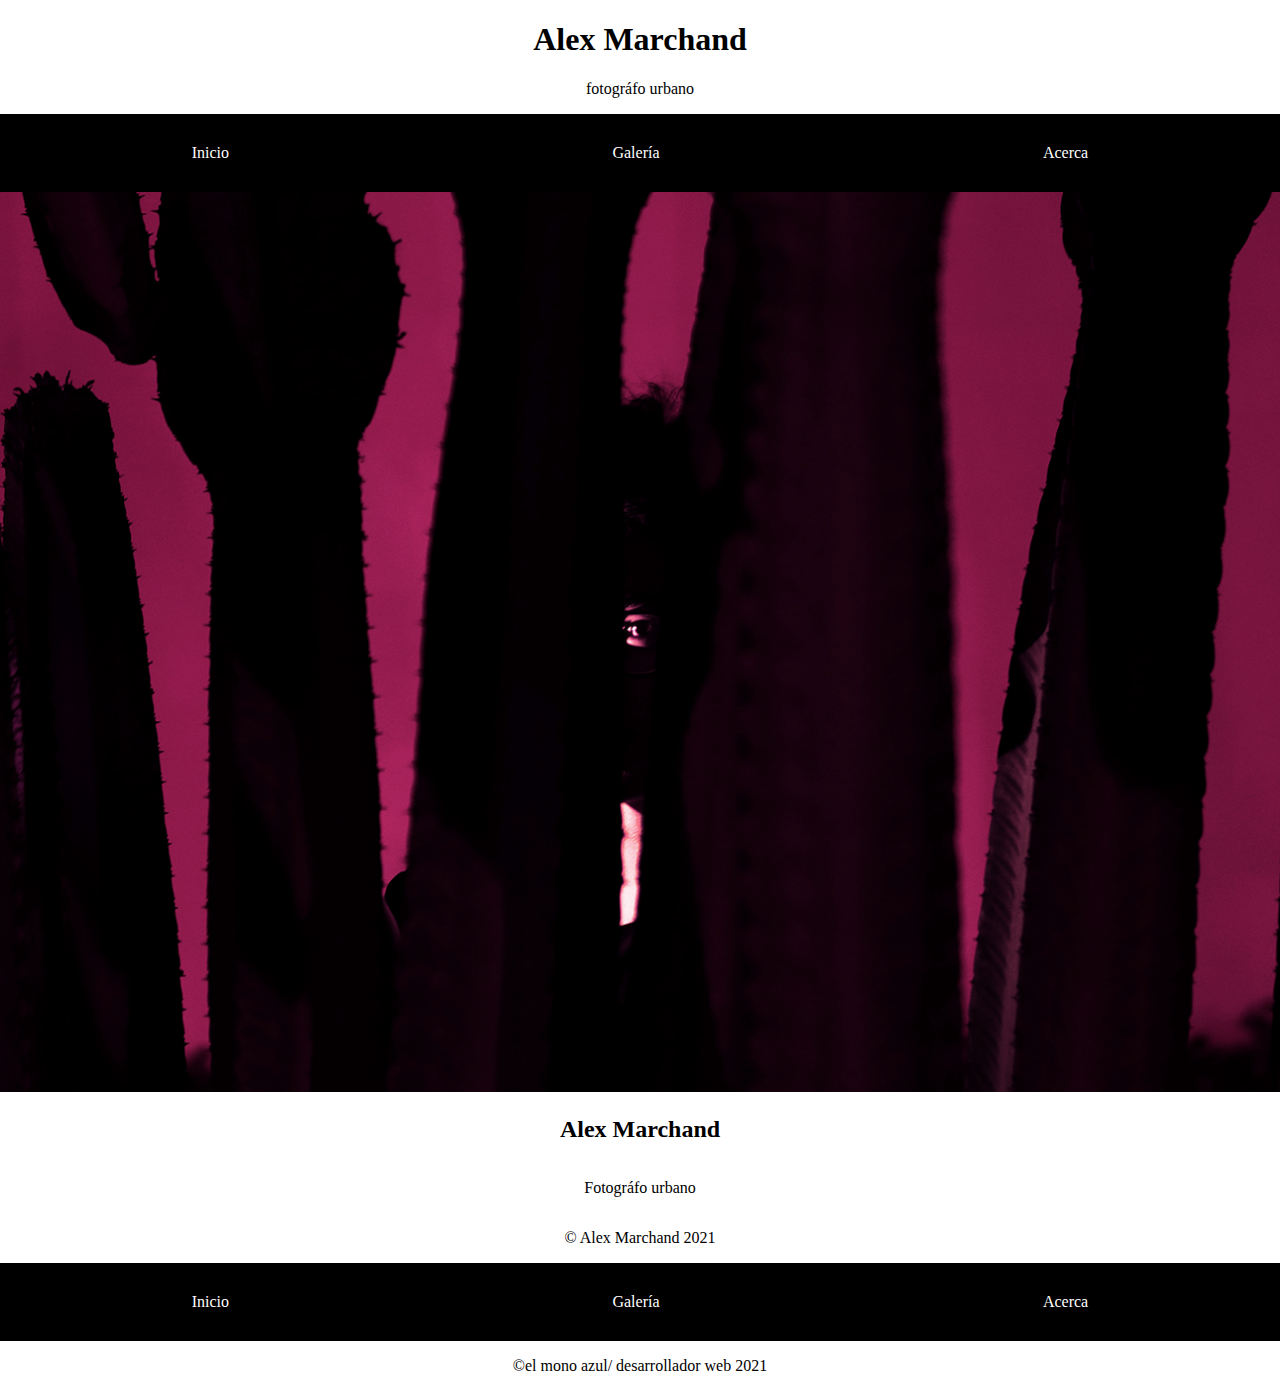
<file: index.html>
<!DOCTYPE html>
<html lang="es">

<head>
    <meta charset="UTF-8">
    <meta http-equiv="X-UA-Compatible" content="IE=edge">
    <meta name="viewport" content="width=device-width, initial-scale=1.0">
    <title>Alex Marchand</title>
    <link rel="stylesheet" href="css/estilo.css">
</head>

<body>
    <!-- Aquí la cabecera-->
    <header class="cabecera">
        <div class="logo">
            <h1>Alex Marchand</h1>
            <p>fotográfo urbano</p>
        </div>
        <nav class="navbar">
            <a href="index.html">Inicio</a>
            <a href="galeria.html">Galería</a>
            <a href="acerca.html">Acerca</a>
        </nav>
    </header>
    <main>
        <img src="img1slide.png" alt="" id="slider">

    </main>
    <footer>

        <div class="copy">
            <h2>Alex Marchand</h2>
            <p>Fotográfo urbano</p>
            <p>&copy; Alex Marchand 2021</p>
        </div>
        <nav class="navbar">
            <a href="index.html">Inicio</a>
            <a href="galeria.html">Galería</a>
            <a href="acerca.html">Acerca</a>
        </nav>
        <div class="mono">
            <p>&copy;el mono azul/ desarrollador web 2021</p>
        </div>

    </footer>
    <script src="js/index.js"></script>
</body>

</html>
</file>
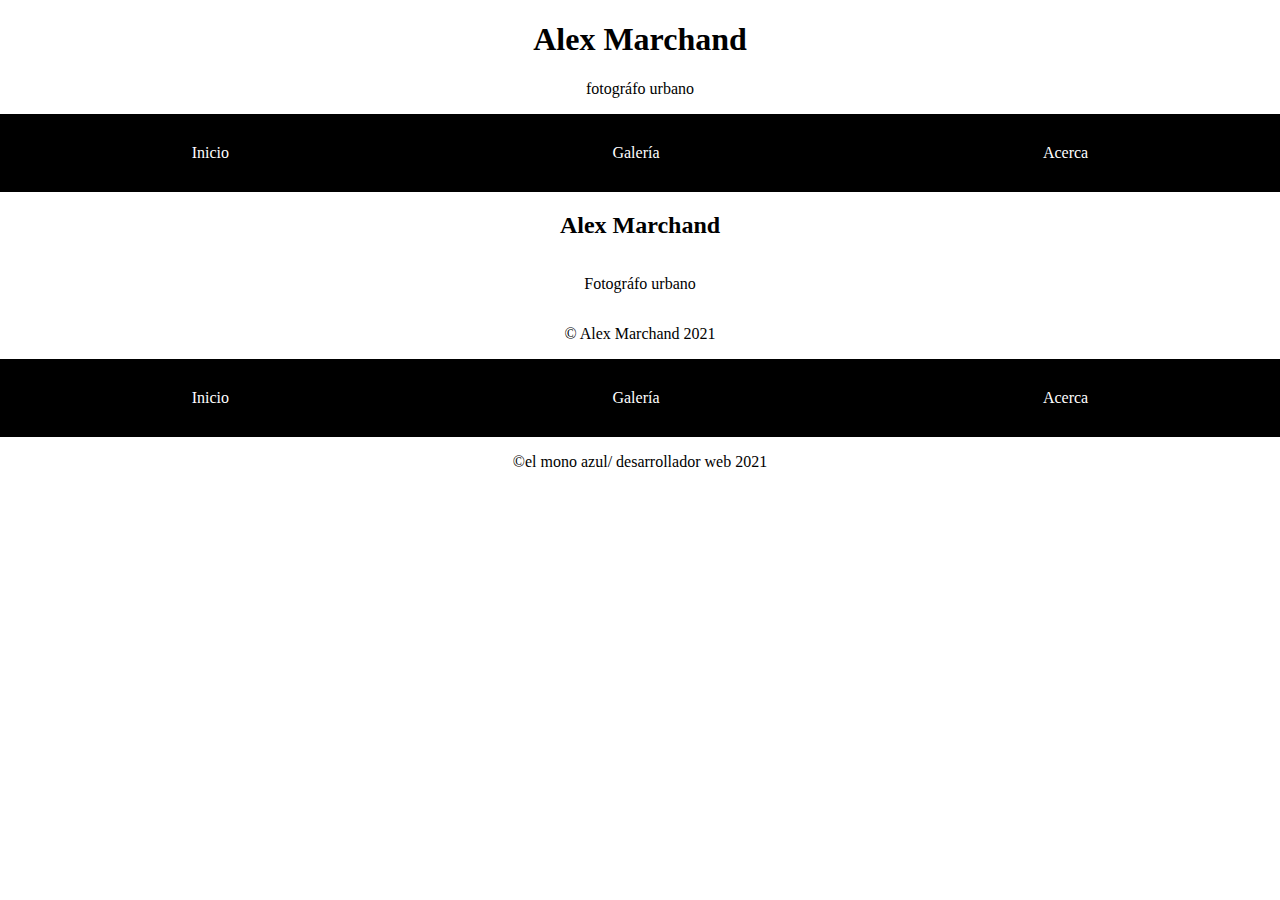
<file: acerca.html>
<!DOCTYPE html>
<html lang="en">

<head>
    <meta charset="UTF-8">
    <meta http-equiv="X-UA-Compatible" content="IE=edge">
    <meta name="viewport" content="width=device-width, initial-scale=1.0">
    <title>Document</title>
    <link rel="stylesheet" href="css/estilo.css">
</head>

<body>
    <header class="cabecera">
        <div class="logo">
            <h1>Alex Marchand</h1>
            <p>fotográfo urbano</p>
        </div>
        <nav class="navbar">
            <a href="index.html">Inicio</a>
            <a href="galeria.html">Galería</a>
            <a href="acerca.html">Acerca</a>
        </nav>
    </header>
    <footer>

        <div class="copy">
            <h2>Alex Marchand</h2>
            <p>Fotográfo urbano</p>
            <p>&copy; Alex Marchand 2021</p>
        </div>
        <nav class="navbar">
            <a href="index.html">Inicio</a>
            <a href="galeria.html">Galería</a>
            <a href="acerca.html">Acerca</a>
        </nav>
        <div class="mono">
            <p>&copy;el mono azul/ desarrollador web 2021</p>
        </div>

    </footer>
</body>

</html>
</file>
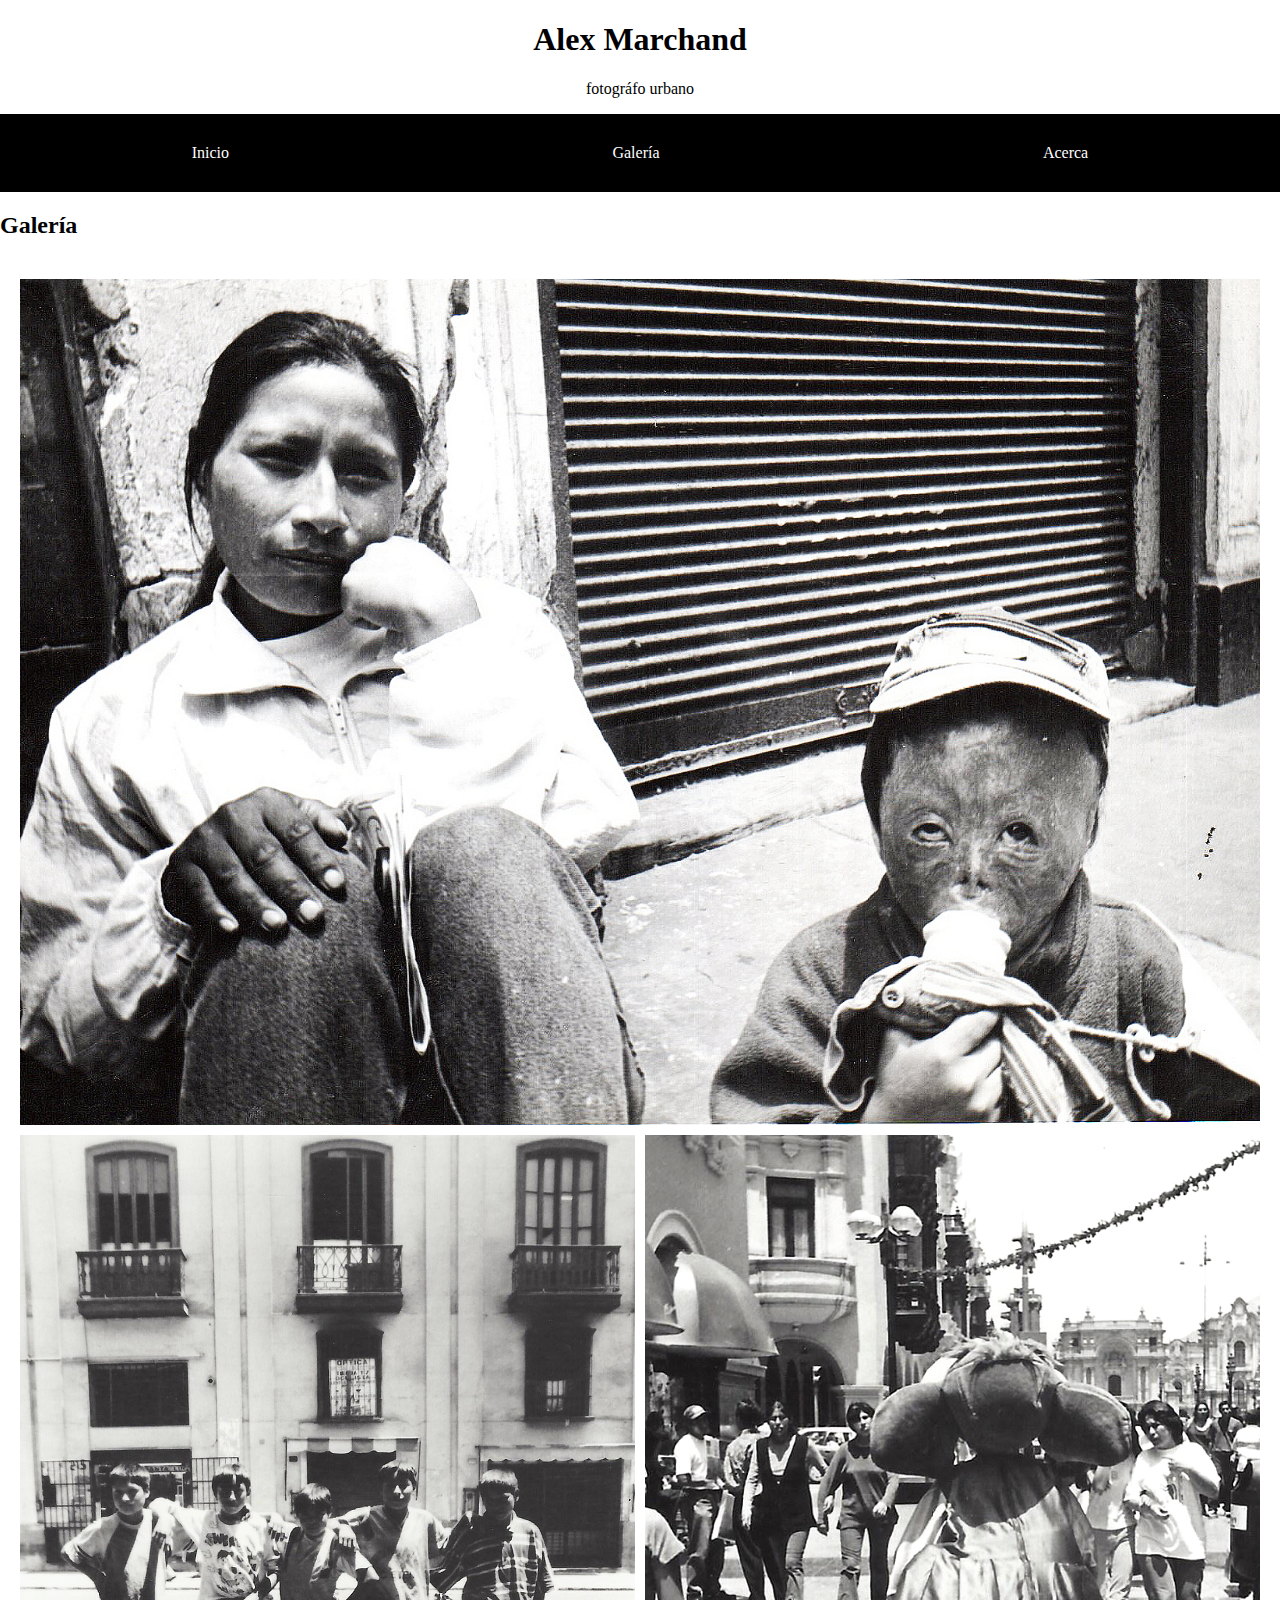
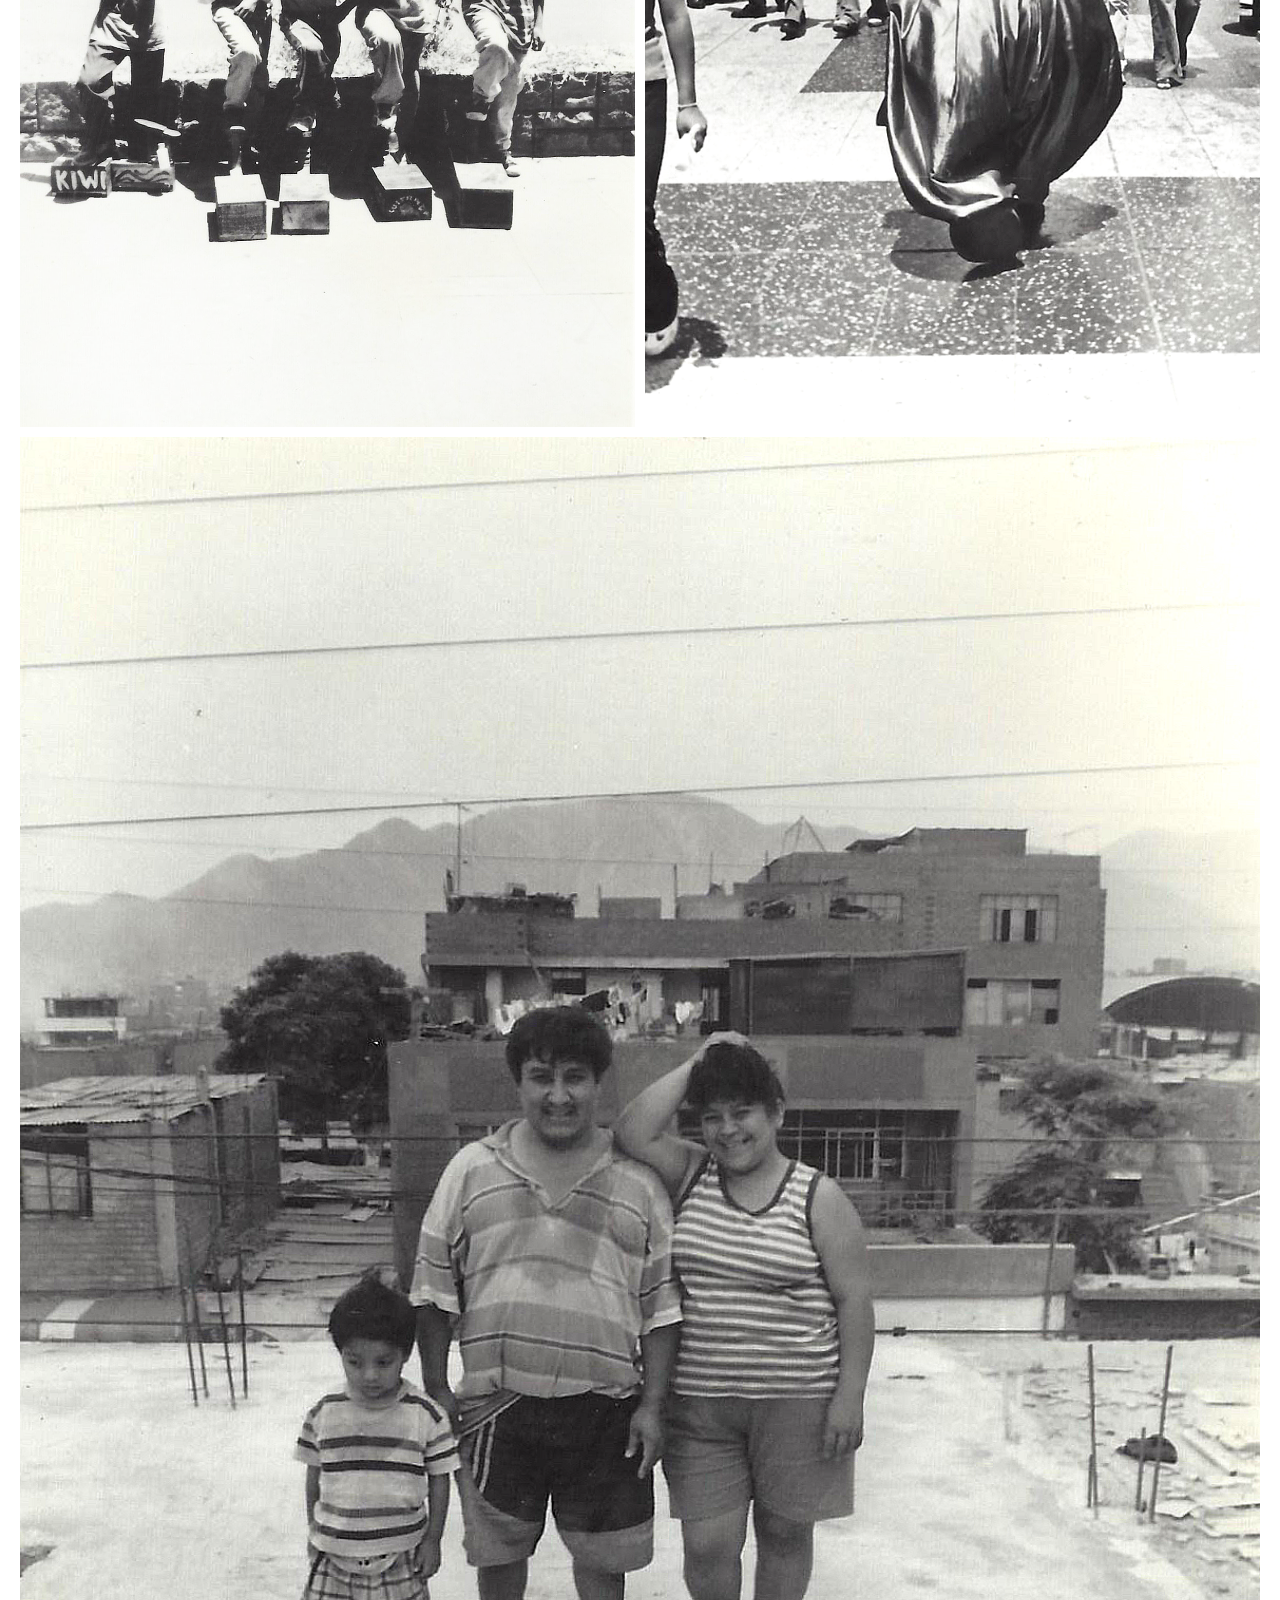
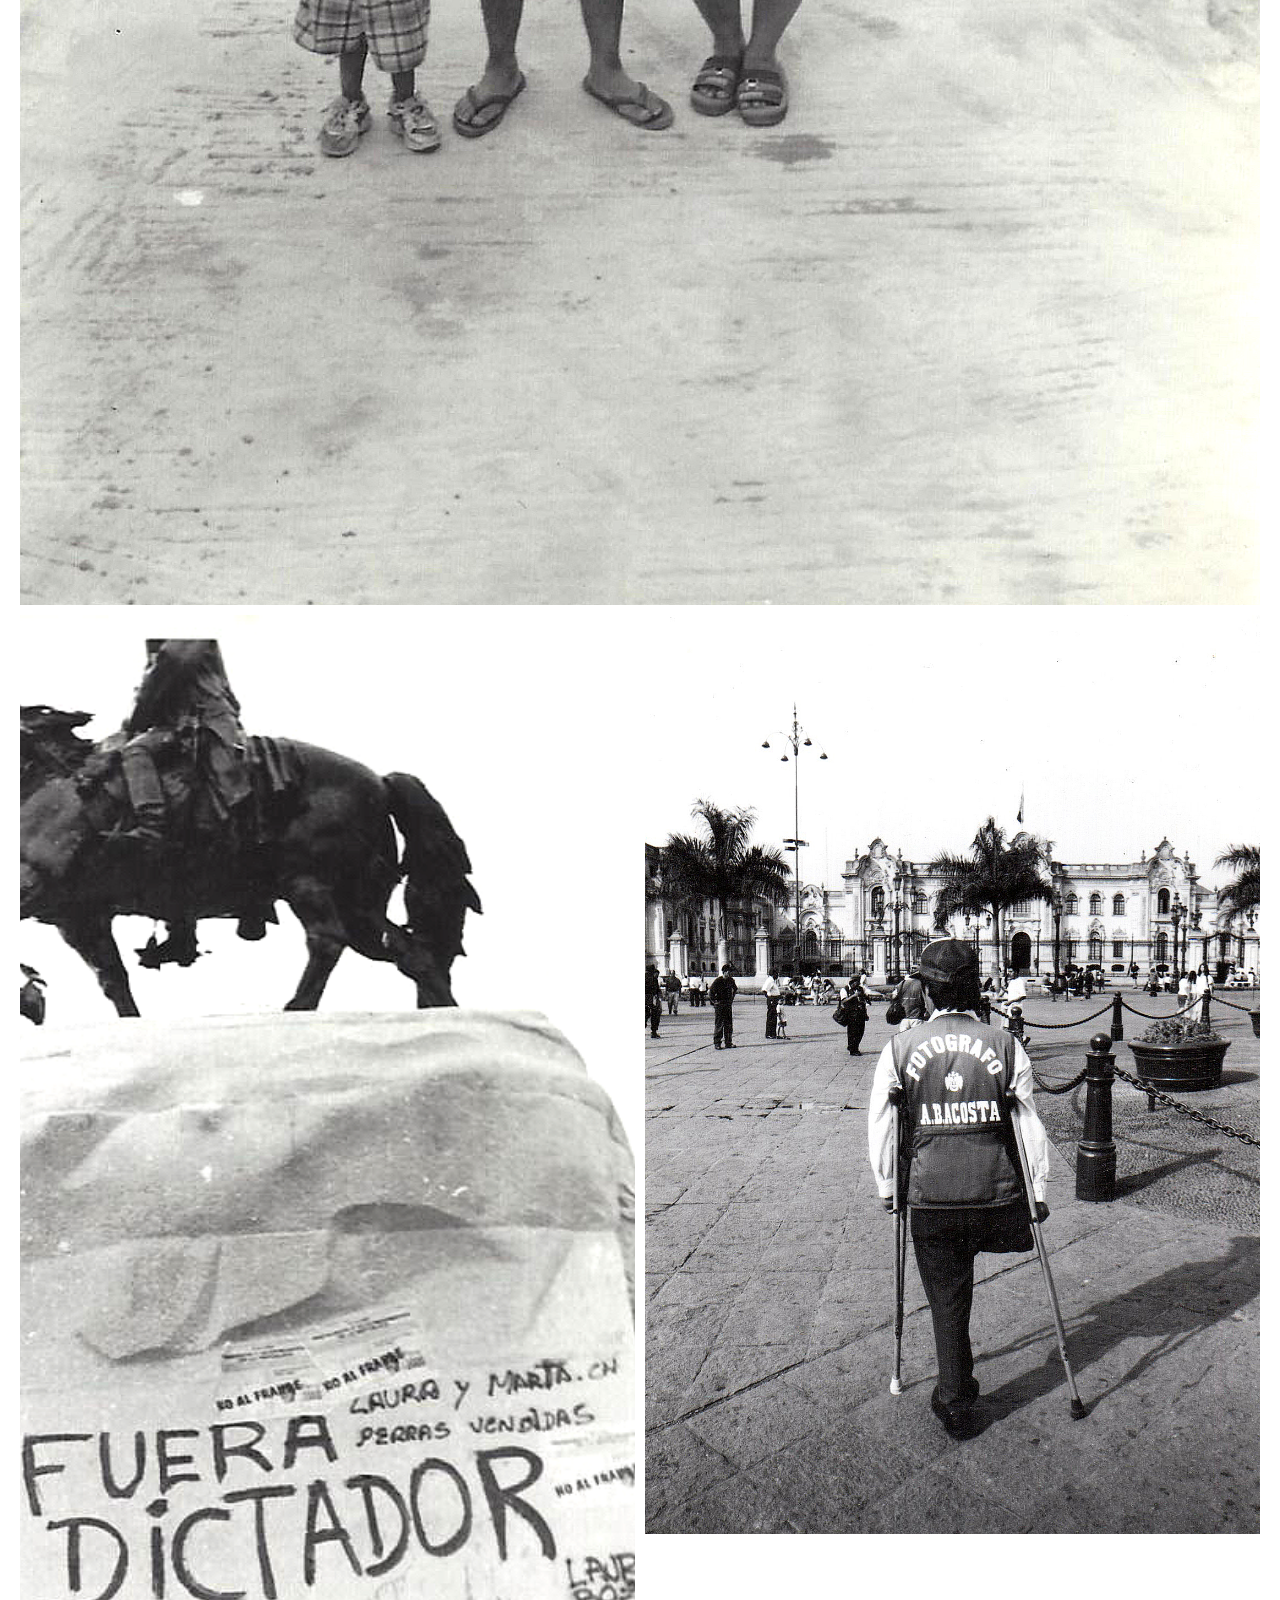
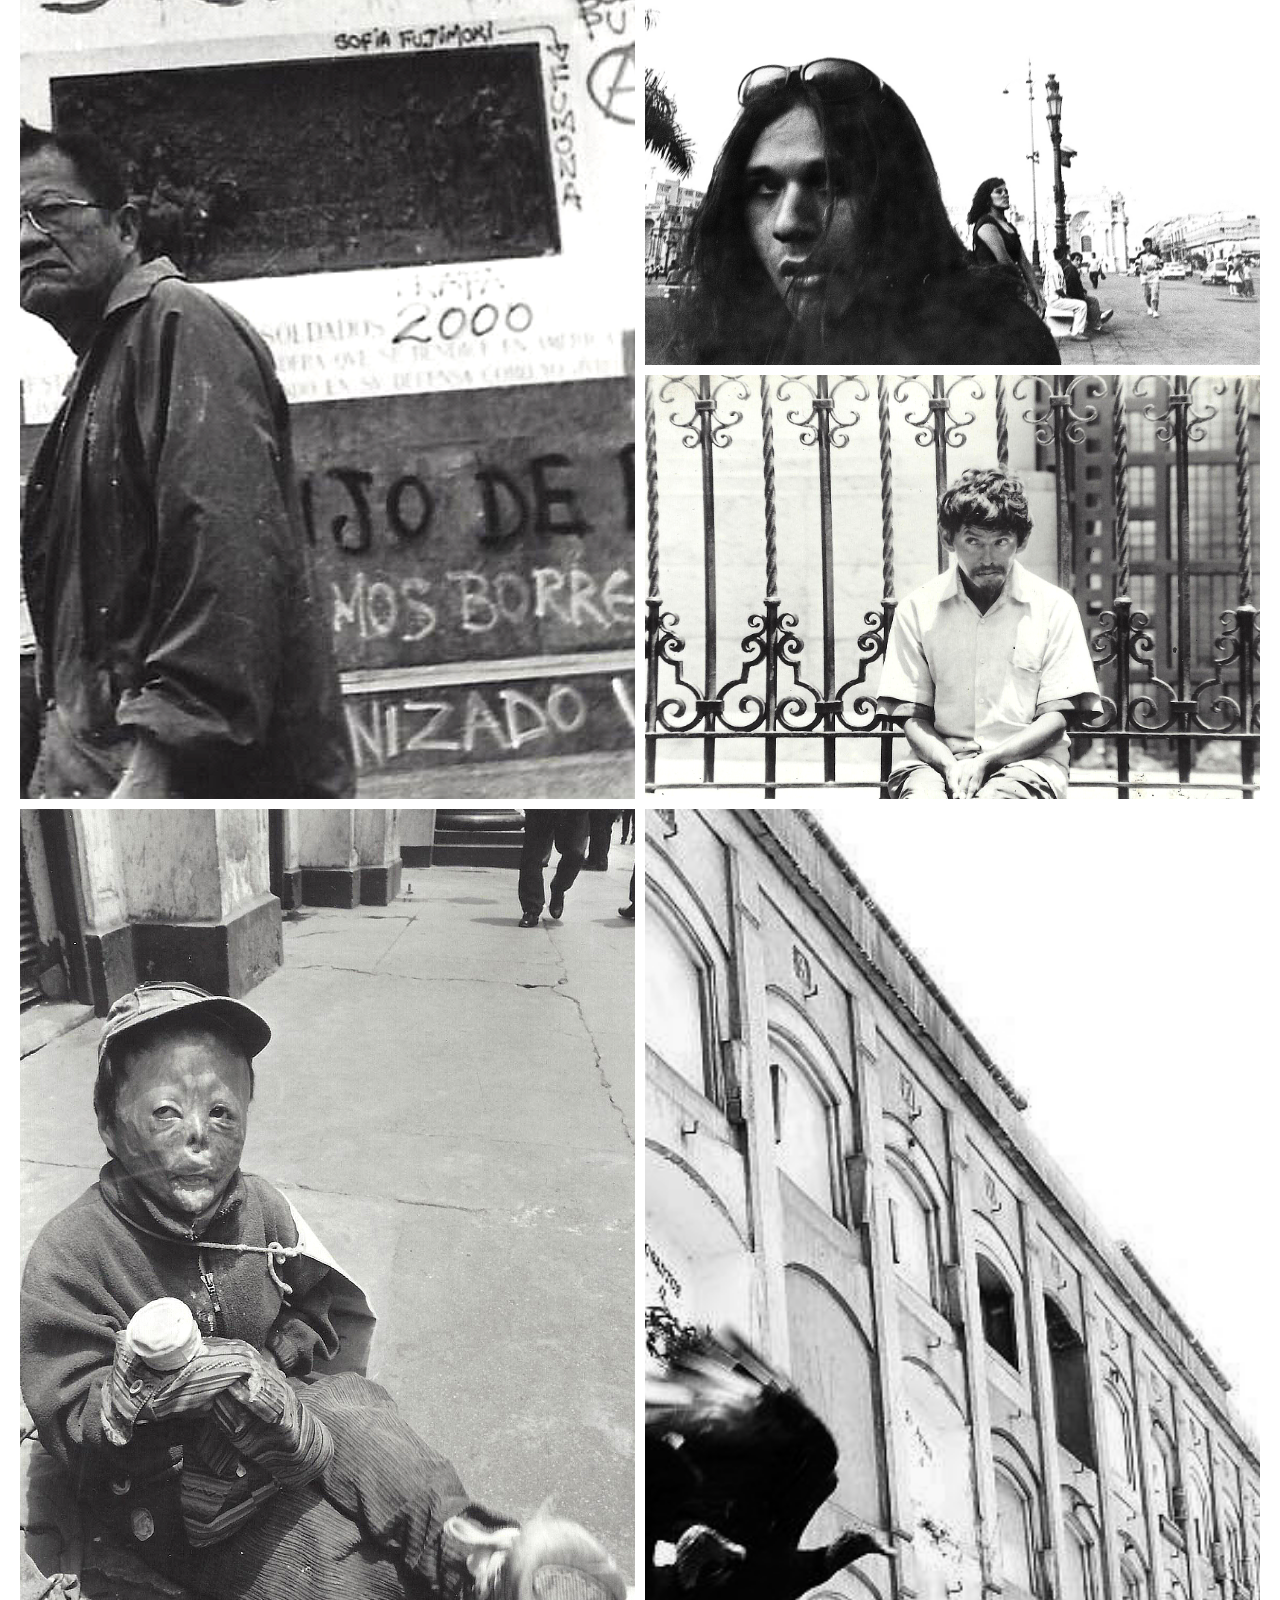
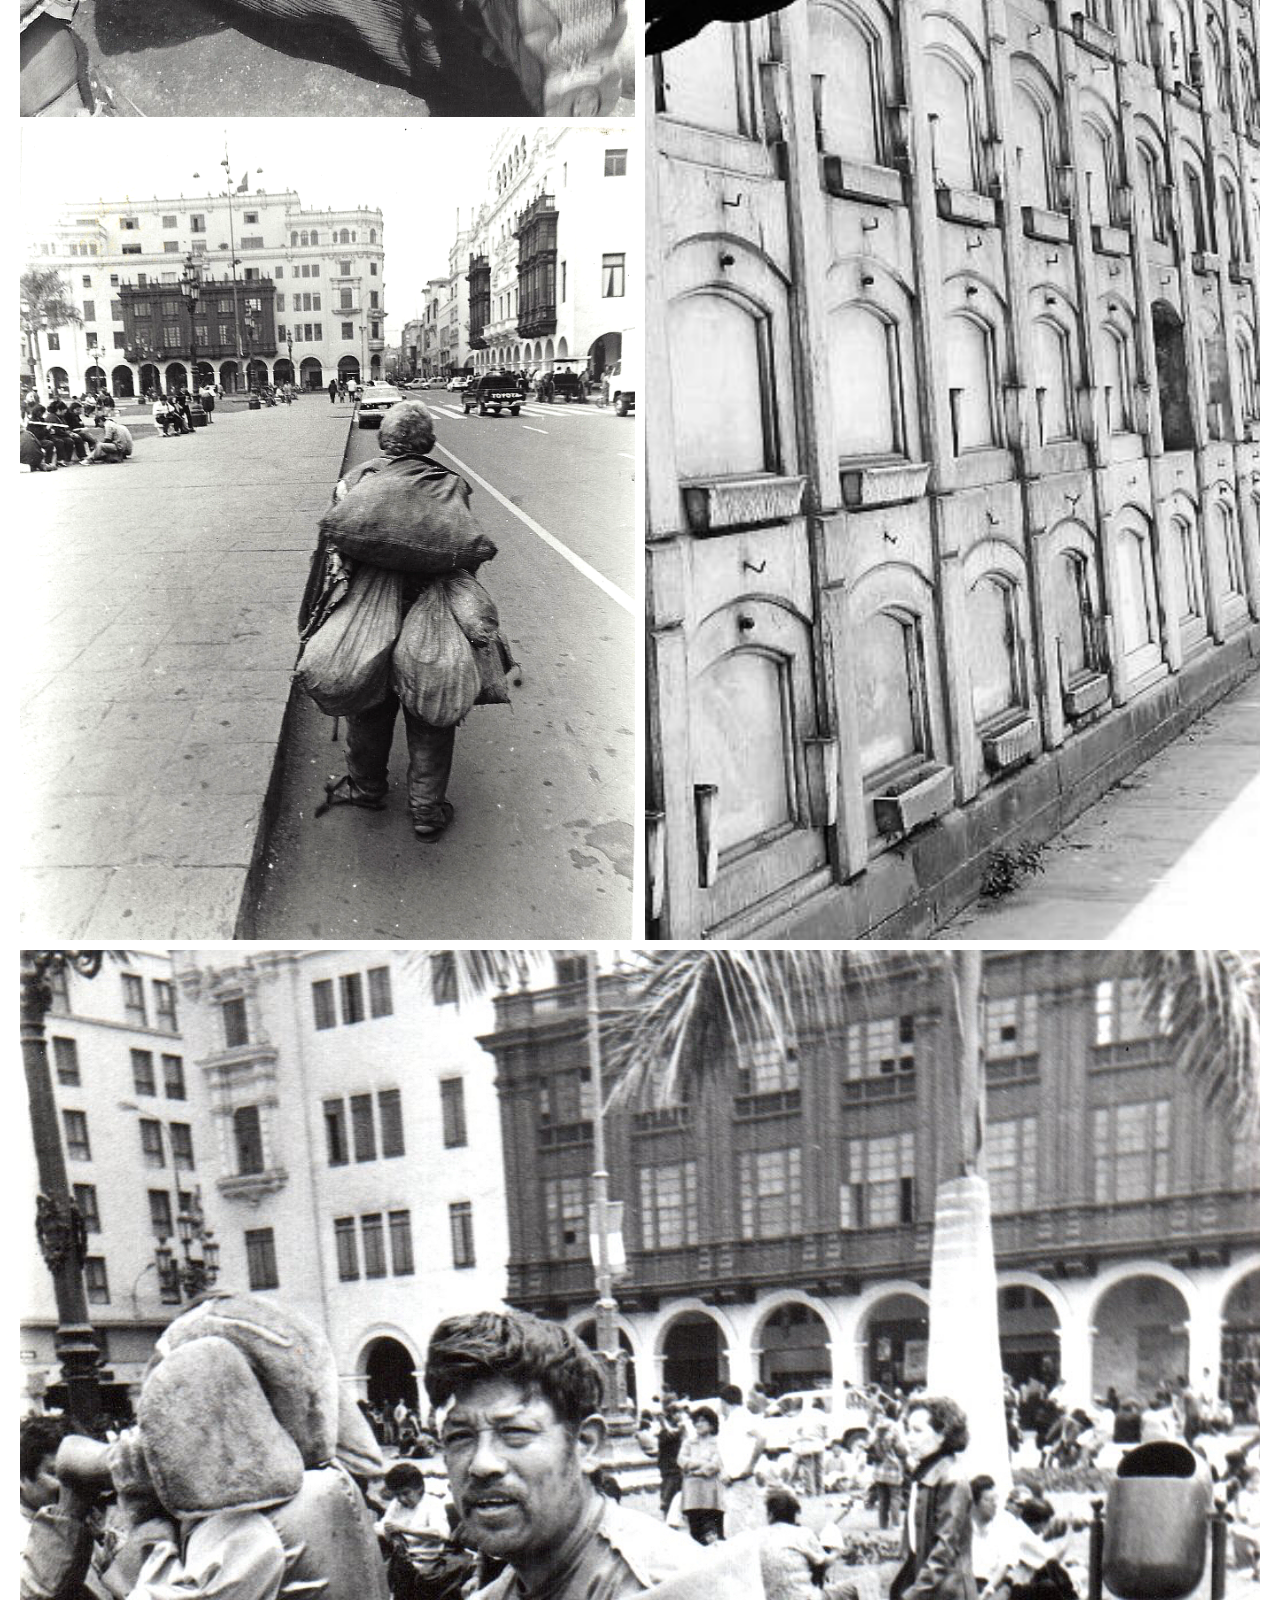
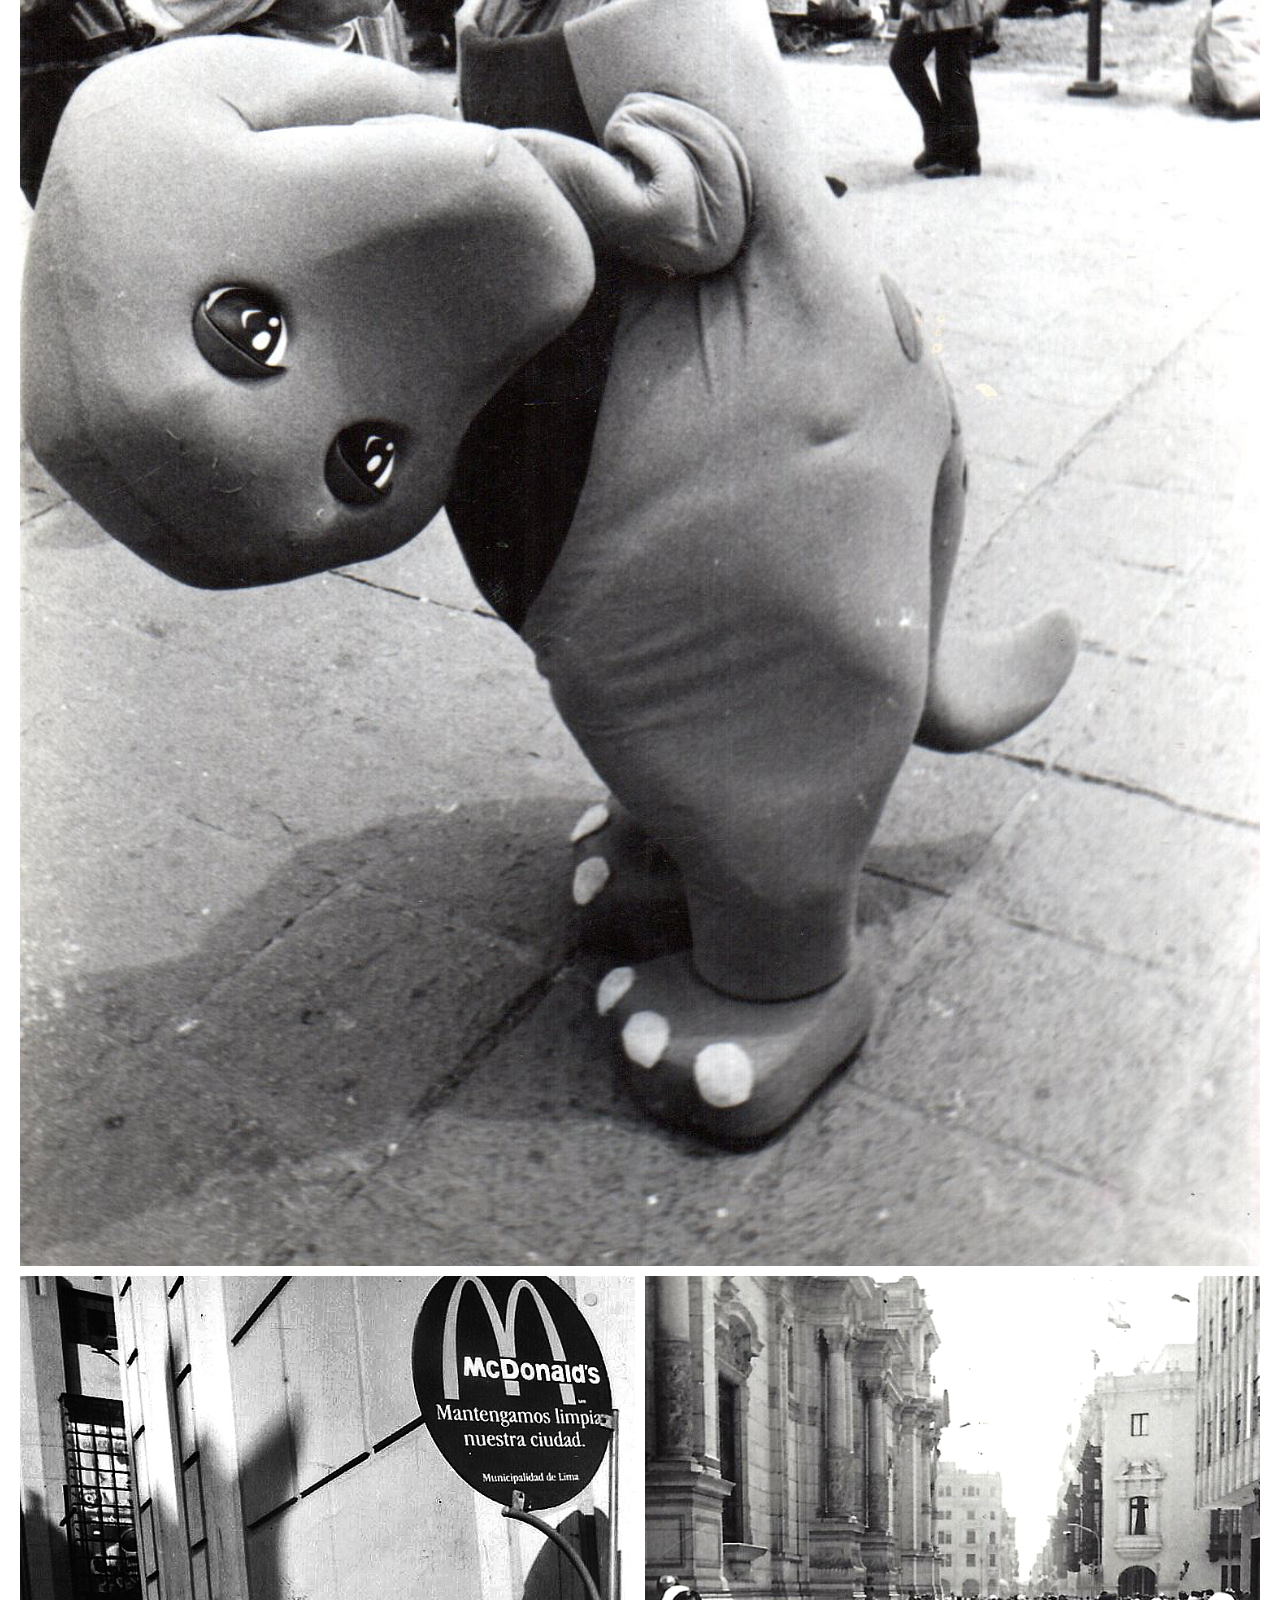
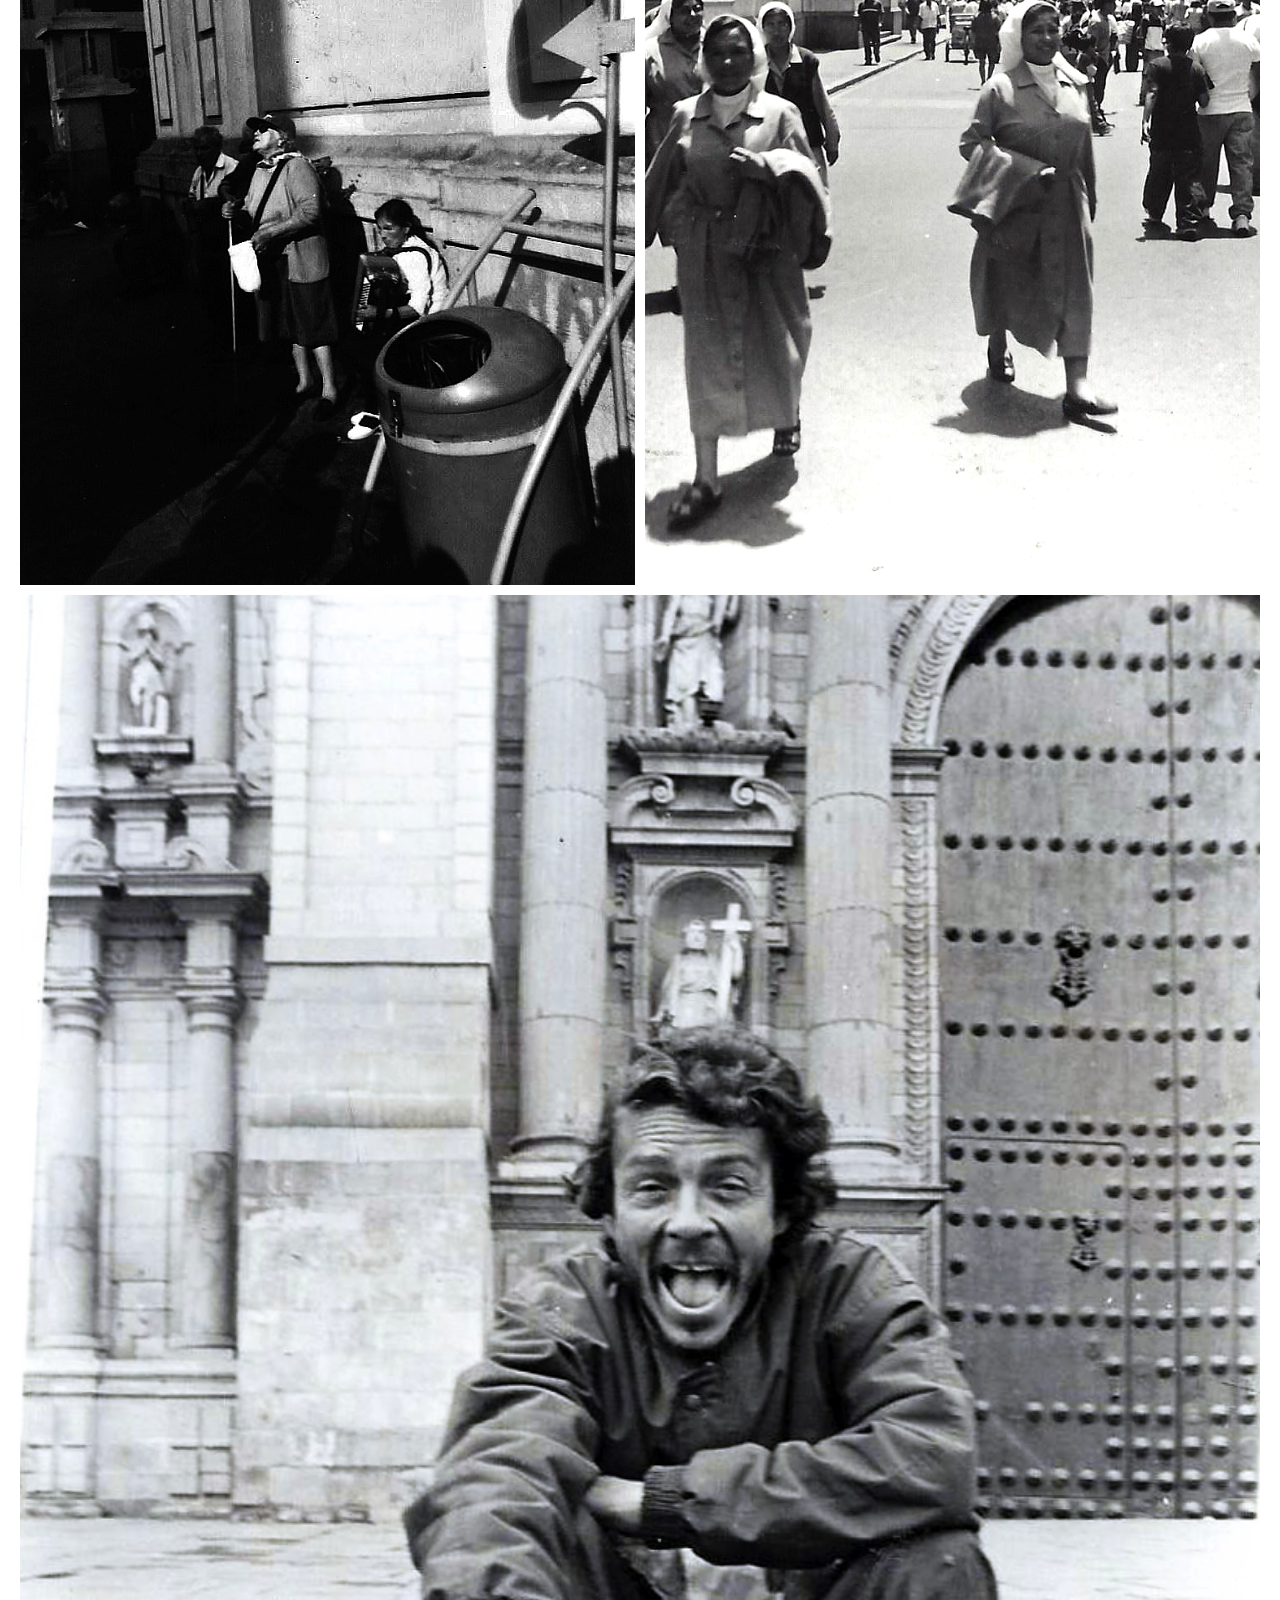
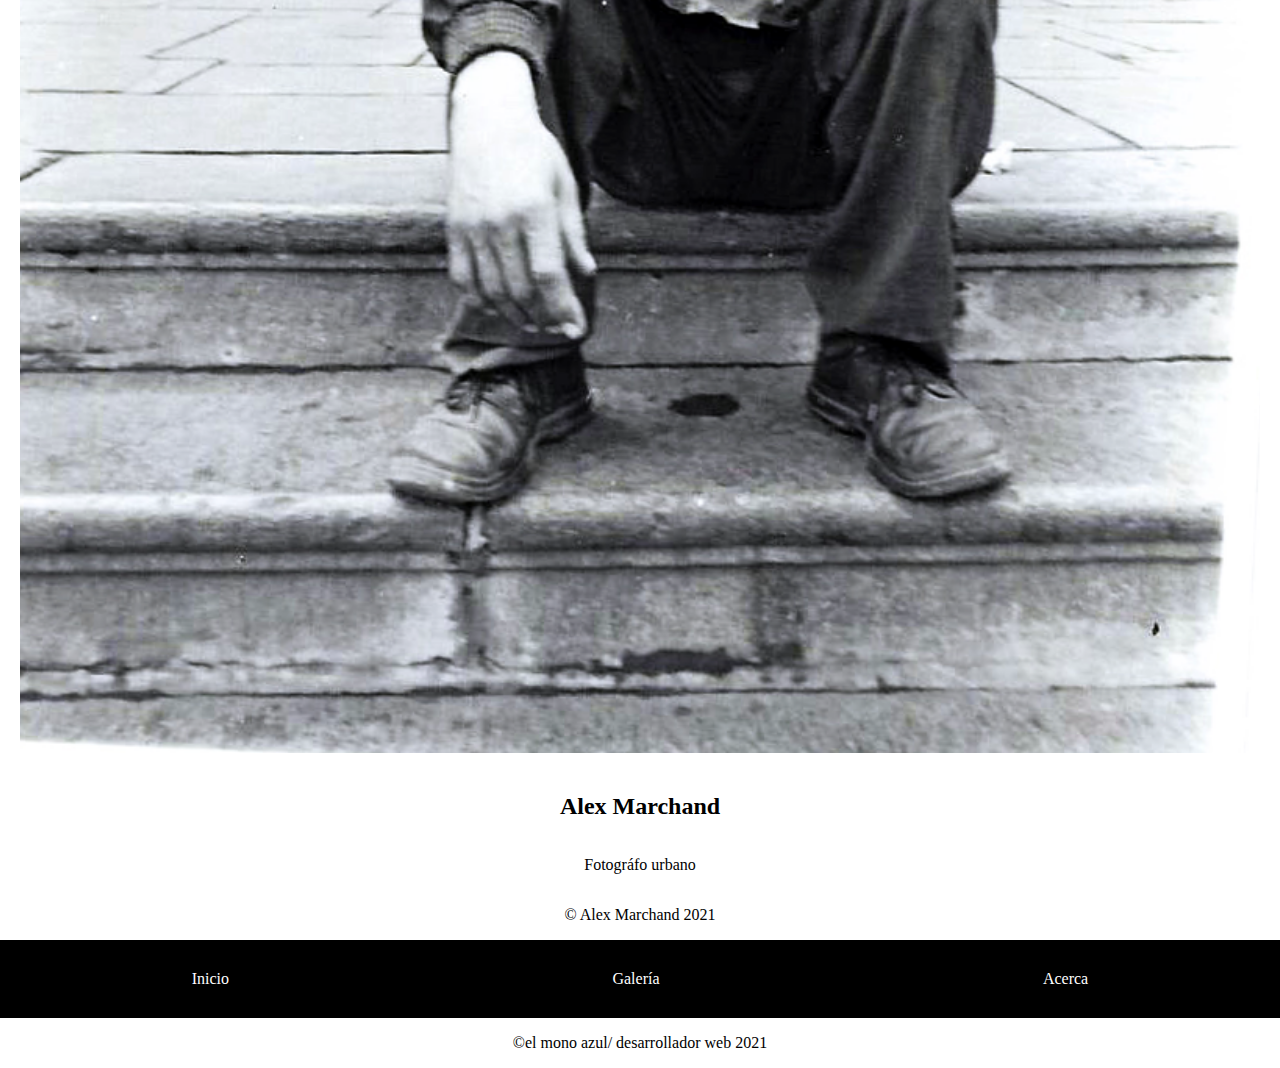
<file: galeria.html>
<!DOCTYPE html>
<html lang="en">

<head>
    <meta charset="UTF-8">
    <meta http-equiv="X-UA-Compatible" content="IE=edge">
    <meta name="viewport" content="width=device-width, initial-scale=1.0">
    <title>Document</title>
    <link rel="stylesheet" href="css/estilo.css">
</head>

<body>
    <header class="cabecera">
        <div class="logo">
            <h1>Alex Marchand</h1>
            <p>fotográfo urbano</p>
        </div>
        <nav class="navbar">
            <a href="index.html">Inicio</a>
            <a href="galeria.html">Galería</a>
            <a href="acerca.html">Acerca</a>
        </nav>
    </header>
    <main>
        <h2>Galería</h2>
        <div class="gallery_container">
            <div class="item">
                <img src="img/178761729_313473326811155_7852112281229098636_n.png" alt="" class="item_img">

            </div>
            <div class="item">
                <img src="img/178856002_823411348261736_6072572301402228148_n.png" alt="" class="item_img">
            </div>
            <div class="item">
                <img src="img/179314294_869174867000434_4210569120813739519_n.png" alt="" class="item_img">
            </div>
            <div class="item">
                <img src="img/179942606_2629636664005491_6603477561789811498_n.png" alt="" class="item_img">
            </div>
            <div class="item">
                <img src="img/180599739_3595799383859294_196041346645677037_n.png" alt="" class="item_img">
            </div>
            <div class="item">
                <img src="img/180791865_1137678133375861_8333810100329251882_n.png" alt="" class="item_img">
            </div>
            <div class="item">
                <img src="img/180881030_1264866777244780_4049914361001197407_n.png" alt="" class="item_img">
            </div>
            <div class="item">
                <img src="img/181130167_2084637695011875_4944235936434818708_n.png" alt="" class="item_img">
            </div>
            <div class="item">
                <img src="img/181563127_1133812823709975_4693091049087896877_n.png" alt="" class="item_img">
            </div>
            <div class="item">
                <img src="img/181517553_784127992307955_2315905653800523816_n.png" alt="" class="item_img">
            </div>

            <div class="item">
                <img src="img/182133078_1416217422056883_2167210575378073042_n.png" alt="" class="item_img">
            </div>
            <div class="item">
                <img src="img/182287373_805392343686736_4021471269060195350_n.png" alt="" class="item_img">
            </div>
            <div class="item">
                <img src="img/180372231_802192447370191_3540334185183283677_n.png" alt="" class="item_img">
            </div>
            <div class="item"><img src="img/180599624_477407836698572_6645810150572347674_n.png" alt="" class="item_img"></div>
            <div class="item">
                <img src="img/178873633_760886847935102_5766788368874724508_n.png" alt="" class="item_img">
            </div>
        </div>

    </main>
    <footer>

        <div class="copy">
            <h2>Alex Marchand</h2>
            <p>Fotográfo urbano</p>
            <p>&copy; Alex Marchand 2021</p>
        </div>
        <nav class="navbar">
            <a href="index.html">Inicio</a>
            <a href="galeria.html">Galería</a>
            <a href="acerca.html">Acerca</a>
        </nav>
        <div class="mono">
            <p>&copy;el mono azul/ desarrollador web 2021</p>
        </div>

    </footer>
</body>

</html>
</file>
<file: css/estilo.css>
body {
    margin: 0;
    padding: 0;
}

.logo {
    text-align: center;
    background-color: #fff;
    color: #000;
}

.navbar {
    display: flex;
    justify-content: center;
    align-items: center;
    background-color: #000;
}

.navbar a {
    padding: 30px;
    margin: auto;
    text-decoration: none;
    color: #fff;
}

#slider {
    width: 100%;
    height: 100vh;
}

.copy {
    display: flex;
    justify-content: center;
    align-items: center;
    flex-direction: column;
}

.mono {
    text-align: center;
}

.gallery_container {
    display: grid;
    grid-template-columns: repeat(2, 1fr);
    padding: 20px;
    grid-gap: 10px;
}

@media all and (min-width: 320px) {
    .grid-gallery {
        grid-template-columns: repeat(1, 1fr);
    }
}

@media all and (min-width: 768px) {
    .grid-gallery {
        grid-template-columns: repeat(3, 1fr);
    }
}

@media all and (min-width: 1024px) {
    .grid-gallery {
        grid-template-columns: repeat(6, 1fr);
    }
}

.item.item:nth-child(11n+1) {
    grid-column: span 2;
    grid-row: span 3;
}

.item:nth-child(11n+4) {
    grid-column: span 2;
    grid-row: span 3;
}

.item:nth-child(5) {
    grid-row: span 1;
    grid-row: span 3;
}

.item:nth-child(10) {
    grid-column: span 1;
    grid-row: span 2;
}

.item_img {
    width: 100%;
    height: 100%;
    object-fit: cover;
}
</file>
